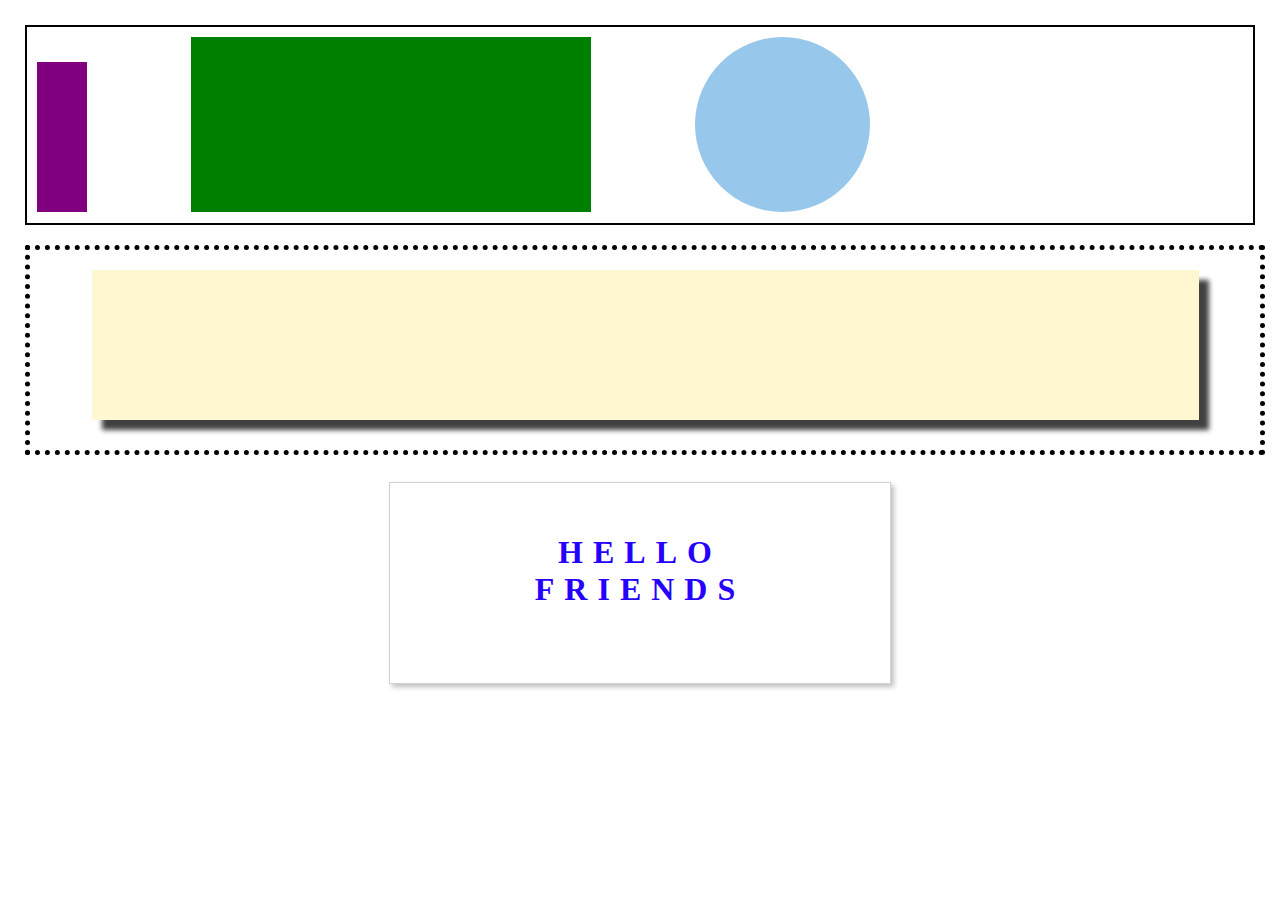
<file: second/index.html>
<!-- Put your HTML HERE, make sure to connect your index.css sheet -->
<html>
<head>
  <title>Second Folder Website</title>  
  <link rel='stylesheet' type='text/css' href='./index.css'>
</head> 
<body>
    <div class="first-box">
        <div id="box-a"></div>
        <div id="box-b"></div>
        <div id="circle-a"></div>
    </div> 

    <div class="second-box">
        <div id="tan-box"></div>
    </div>

    <div class="third-box">
        <h1>HELLO FRIENDS</h1>
    </div> 
</body>
</html>
</file>
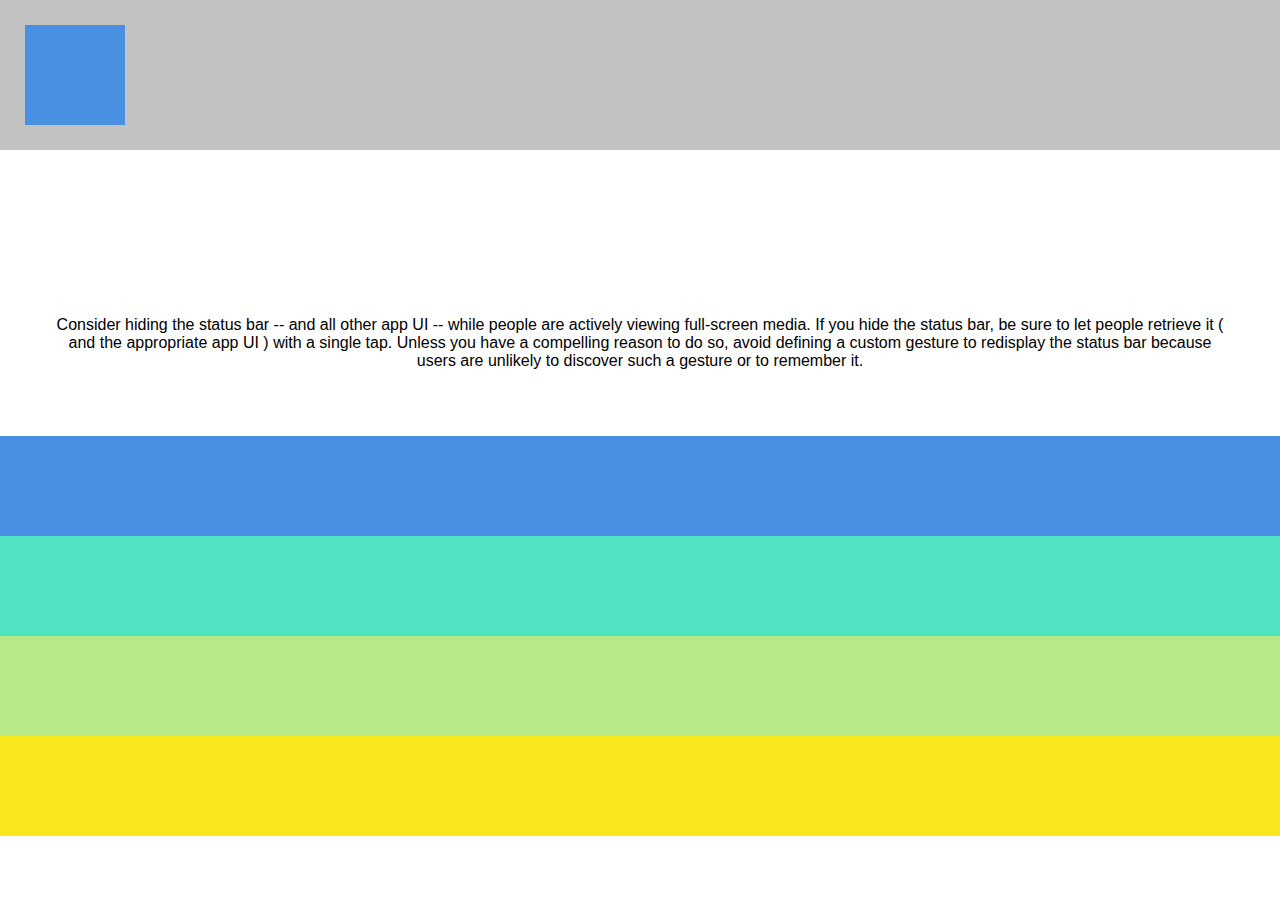
<file: third/index.html>
<!-- Put your HTML HERE, make sure to connect your index.css sheet -->
<!DOCTYPE html>
<html>
  <head>
    <title> Third Website </title>
    <link rel="stylesheet" text="text/styles" href="./index.css" />
  </head>
  <body>
    <div class="row-1">
      <div class="header-box"></div>
    </div>
    <div class="row-2"></div>
      <p class="text">Consider hiding the status bar -- and all other app UI -- while people are actively viewing full-screen media. If you hide the status bar, be sure to let people retrieve it ( and the appropriate app UI ) with a single tap. Unless you have a compelling reason to do so, avoid defining a custom gesture to redisplay the status bar because users are unlikely to discover such a gesture or to remember it.</p>
    <div class="row-3"></div>
    <div class="row-4"></div>
    <div class="row-5"></div>
    <div class="row-6"></div>
  </body>
</html>
</file>
<file: second/index.css>
body {
    margin: 0;
    padding: 25px;
}

.first-box {
    border: 2px solid black;
    width: 100%;
    height: 200px;
    box-sizing: border-box;
    padding: 10px
}

#box-a {
    width: 50px;
    height: 150px;
    background-color: purple;
    display: inline-block;
    margin: 0px 50px 0px 0px;
}

#box-b {
    width: 400px;
    height: 175px;
    background-color: green;
    display: inline-block;
    margin: 0px 50px 0px 50px;
}

#circle-a {
    width: 175px;
    height: 175px;
    background-color: rgb(152, 199, 236);
    display: inline-block;
    border-radius: 50%;
    margin: 0px 50px 0px 50px;
}

.second-box {
    border: 5px dotted black;
    width: 100%;
    height: 200px;
    margin-top: 20px;
    
}

#tan-box {
    background-color: #fff7d1;
    width: 90%;
    height: 150px;
    margin: auto;
    margin-top: 20px;
    box-shadow: 10px 10px 5px 0px rgba(0,0,0,0.75);
    
}

.third-box {
    border: 1px solid lightgray;
    width: 500px;
    height: 200px;
    margin: auto;
    margin-top: 3vh;
    box-shadow: 3px 3px 5px 0px rgba(0,0,0,0.25);
}

.third-box h1 {
    width: 50%;
    text-align: center;
    color: rgb(38, 0, 255);
    letter-spacing: 10px;
    padding-left: 125px;
    padding-top: 30px;
}
</file>
<file: third/index.css>
body, html {
  margin: 0;
  padding: 0;
}

.text {
  font-family: Arial;
  text-align: center;
  display: inline-block;
  padding: 50px 50px;
}

.row-1 {
  background-color: rgb(194, 194, 194);
  padding: 25px;
  box-sizing: border-box;
  height: 150px;
  width: 100%;
  
}

.header-box {
  width: 100px;
  height: 100px;
  background-color: #4A90E2;
  display: inline-block;
}

.row-2 {
  background-color: #fff;
  box-sizing: border-box;
  padding: 50px;
}

.row-3 {
  background-color: #4A90E2;
  height: 100px;
  width: 100%;
}

.row-4 {
  background-color: #50E3C2;
  height: 100px;
  width: 100%;
}

.row-5 {
  background-color: #B8E986;
  height: 100px;
  width: 100%;
}

.row-6 {
  background-color: #F8E71C;
  height: 100px;
  width: 100%;
}
</file>
